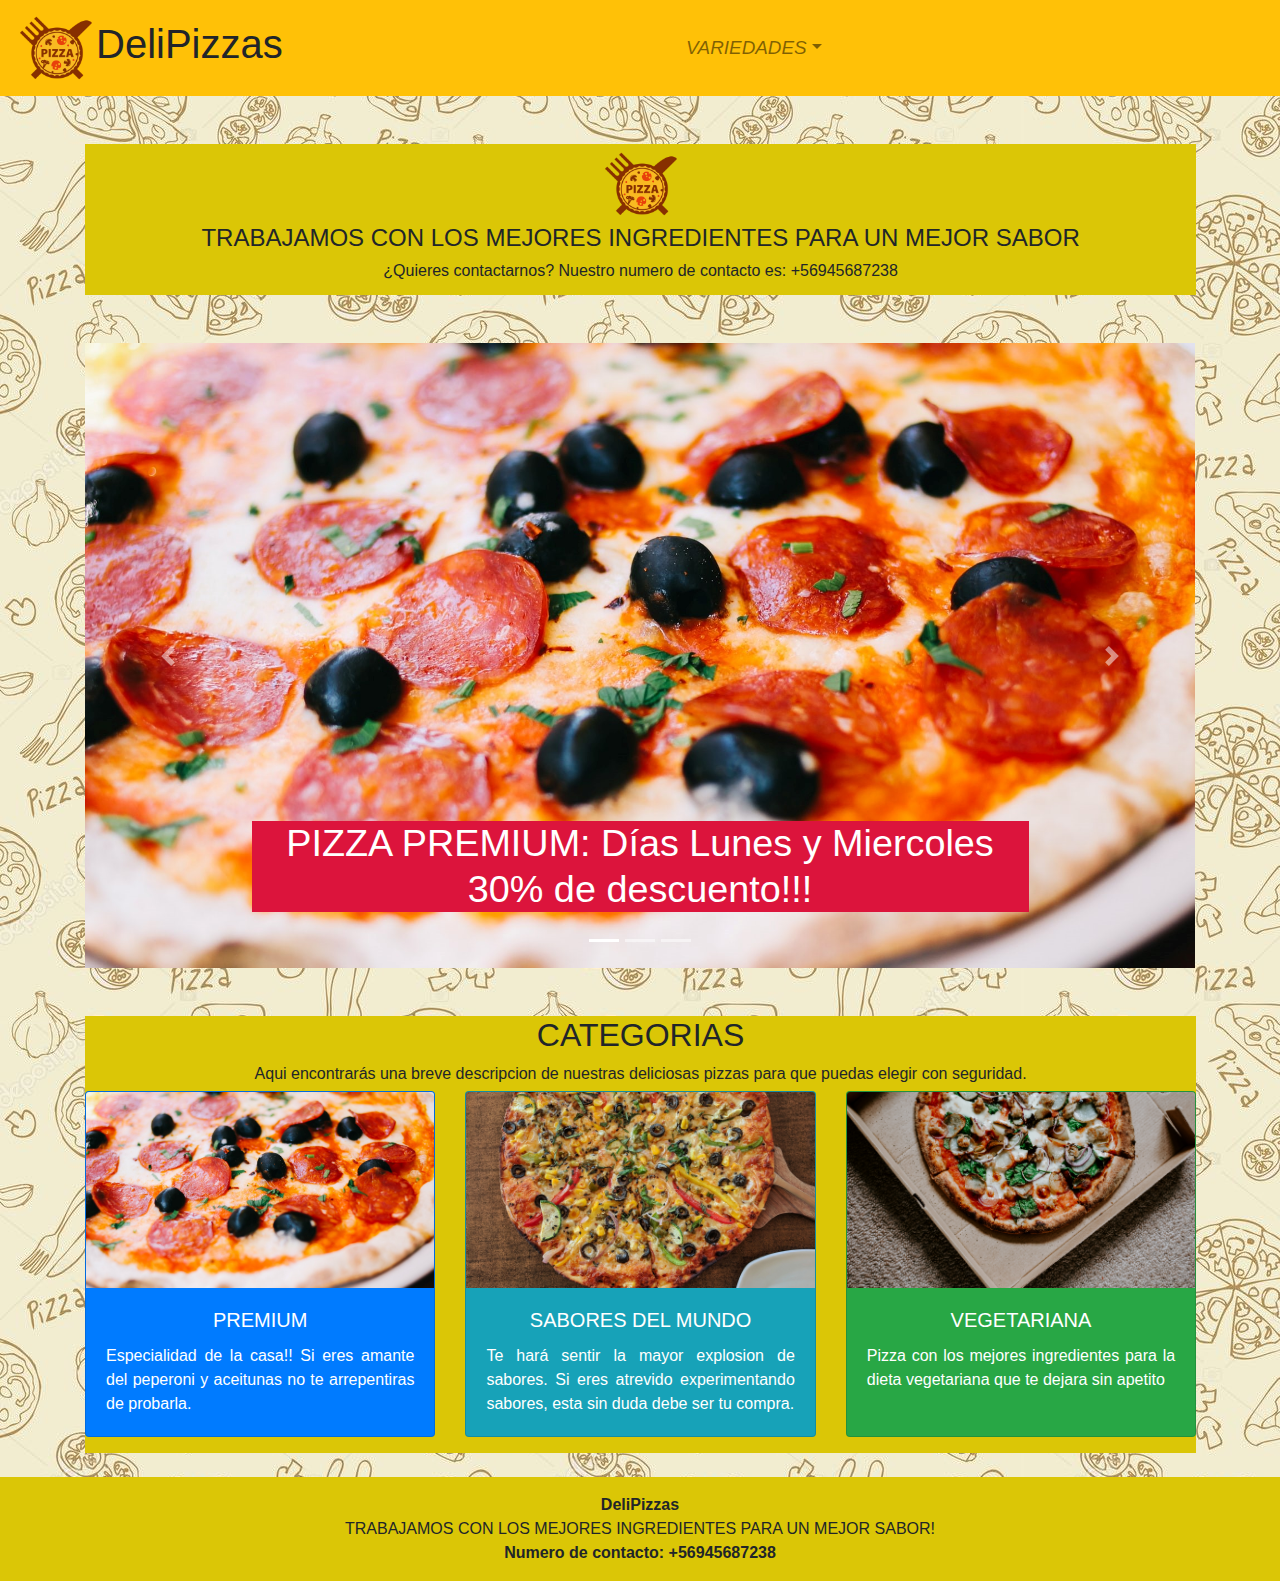
<file: index.html>
<!doctype html>
<html lang="es">

<head>
  <meta charset="utf-8">
  <meta name="viewport" content="width=device-width, initial-scale=1, shrink-to-fit=no">
  <link rel="stylesheet" href="style.css">
  <!-- Bootstrap CSS -->
  <link rel="stylesheet" href="https://maxcdn.bootstrapcdn.com/bootstrap/4.0.0/css/bootstrap.min.css"
    integrity="sha384-Gn5384xqQ1aoWXA+058RXPxPg6fy4IWvTNh0E263XmFcJlSAwiGgFAW/dAiS6JXm" crossorigin="anonymous">

  <title>DeliPizzas</title>
</head>

<body class="cuerpo">
  <script src="https://code.jquery.com/jquery-3.2.1.slim.min.js"
    integrity="sha384-KJ3o2DKtIkvYIK3UENzmM7KCkRr/rE9/Qpg6aAZGJwFDMVNA/GpGFF93hXpG5KkN"
    crossorigin="anonymous"></script>
  <script src="https://cdnjs.cloudflare.com/ajax/libs/popper.js/1.12.9/umd/popper.min.js"
    integrity="sha384-ApNbgh9B+Y1QKtv3Rn7W3mgPxhU9K/ScQsAP7hUibX39j7fakFPskvXusvfa0b4Q"
    crossorigin="anonymous"></script>
  <script src="https://maxcdn.bootstrapcdn.com/bootstrap/4.0.0/js/bootstrap.min.js"
    integrity="sha384-JZR6Spejh4U02d8jOt6vLEHfe/JQGiRRSQQxSfFWpi1MquVdAyjUar5+76PVCmYl"
    crossorigin="anonymous"></script>

  <!--MENU NAVEGACION-->
  <div>
    <nav class="navbar navbar-expand-lg navbar-light bg-warning">
      <div>
        <a href="index.html">
          <img src="img/logo.png" width="80" height="80">
        </a>
      </div>
      <div class="collapse navbar-collapse w-75  justify-content" id="navbarSupportedContent">
        <h1>DeliPizzas</h1>
      </div>
      <div class="collapse navbar-collapse justify-content-end" id="navbarSupportedContent">
        <ul class="navbar-nav">
          <li class="nav-item dropdown">
            <div>
              <div class="margen">
                <a class="nav-link dropdown-toggle" href="#" id="navbarDropdown" role="button" data-toggle="dropdown"
                  aria-haspopup="true" aria-expanded="false"> VARIEDADES</a>
                <div class="dropdown-menu" aria-labelledby="navbarDropdown">
                  <a class="dropdown-item" href="premium.html">Premium</a>
                  <a class="dropdown-item" href="vegetariana.html">Vegetariana</a>
                  <a class="dropdown-item" href="sabores.html">Sabores del Mundo</a>
                </div>
              </div>
            </div>
          </li>
        </ul>
      </div>
    </nav>
  </div>

  <!--INDEX (COLORES, TITULOS, IMAGENES, ETC)-->
  <div class="container mt-5">
    <div class="slogan">
      <img src="img/logo.png" width="80" height="80">
      <h4>TRABAJAMOS CON LOS MEJORES INGREDIENTES PARA UN MEJOR SABOR</h3>
      <h6>¿Quieres contactarnos? Nuestro numero de contacto es: +56945687238</h6>
    </div>
  </div>
  <!--CARRUSEL-->
  <div class="container mt-5">
    <div id="carouselExampleCaptions" class="carousel slide" data-ride="carousel">
      <ol class="carousel-indicators">
        <li data-target="#carouselExampleCaptions" data-slide-to="0" class="active"></li>
        <li data-target="#carouselExampleCaptions" data-slide-to="1"></li>
        <li data-target="#carouselExampleCaptions" data-slide-to="2"></li>
      </ol>
      <div class="carousel-inner">
        <div class="carousel-item active">
          <img src="img/premium.jpg" class="d-block w-100" alt="...">
          <div class="carousel-caption d-none d-md-block">
            <h5 id="letras"> PIZZA PREMIUM: Días Lunes y Miercoles 30% de
              descuento!!!</h5>
            <p></p>
          </div>
        </div>
        <div class="carousel-item">
          <img src="img/todosabor.jpg" class="d-block w-100" alt="...">
          <div class="carousel-caption d-none d-md-block">
            <h5 id="letras">PIZZA SABORES DEL MUNDO: Días Viernes Sabado
              y Domingo 50% de descuento! IMPERDIBLE</h5>
          </div>
        </div>
        <div class="carousel-item">
          <img src="img/vegetariana.jpg" class="d-block w-100" alt="...">
          <div class="carousel-caption d-none d-md-block">
            <h5 id="letras">PIZZA VEGETARIANA: Días Martes y Jueves 40%
              de descuento!!!</h5>
          </div>
        </div>
      </div>
      <a class="carousel-control-prev" href="#carouselExampleCaptions" role="button" data-slide="prev">
        <span class="carousel-control-prev-icon" aria-hidden="true"></span>
        <span class="sr-only">Previous</span>
      </a>
      <a class="carousel-control-next" href="#carouselExampleCaptions" role="button" data-slide="next">
        <span class="carousel-control-next-icon" aria-hidden="true"></span>
        <span class="sr-only">Next</span>
      </a>
    </div>
  </div>
  <!--TIPO PIZZA-->
  <div class="container text-align; mt-5">
    <div class="categorias">
      <h2 class="mt-3" style="text-align: center;">
        CATEGORIAS
      </h2>
      <p>Aqui encontrarás una breve descripcion de nuestras deliciosas pizzas para que puedas elegir con seguridad.</p>
    </div>
  </div>
  <div class="container">
    <div class="cards">
      <div class="card-deck">
        <div class="card text-white bg-primary mb-3">
          <img src="img/premium.jpg" class="card-img-top" alt="...">
          <div class="card-body">
            <h5 class="card-title">PREMIUM</h5>
            <p class="card-text">Especialidad de la casa!! Si eres amante del peperoni y aceitunas no te arrepentiras de
              probarla.</p>
          </div>
        </div>
        <div class="card text-white bg-info mb-3">
          <img src="img/todosabor.jpg" class="card-img-top" alt="...">
          <div class="card-body">
            <h5 class="card-title">SABORES DEL MUNDO</h5>
            <p class="card-text">Te hará sentir la mayor explosion de sabores. Si eres atrevido experimentando sabores,
              esta sin duda debe ser tu compra.</p>
          </div>
        </div>
        <div class="card text-white bg-success mb-3">
          <img src="img/vegetariana.jpg" class="card-img-top" alt="...">
          <div class="card-body">
            <h5 class="card-title">VEGETARIANA</h5>
            <p class="card-text">Pizza con los mejores ingredientes para la dieta vegetariana que te dejara sin apetito</p>
          </div>
        </div>
      </div>
    </div>
  </div>

  <!--PIE DE PAGINA-->
  <footer class="bg-light text-center text-lg-start">
    <div class="text-center p-3 mt-4 footer">
      <b>DeliPizzas</b><br>
      TRABAJAMOS CON LOS MEJORES INGREDIENTES PARA UN MEJOR SABOR!<br>
      <b>Numero de contacto: +56945687238</b>
    </div>
  </footer>
</body>

</html>
</file>
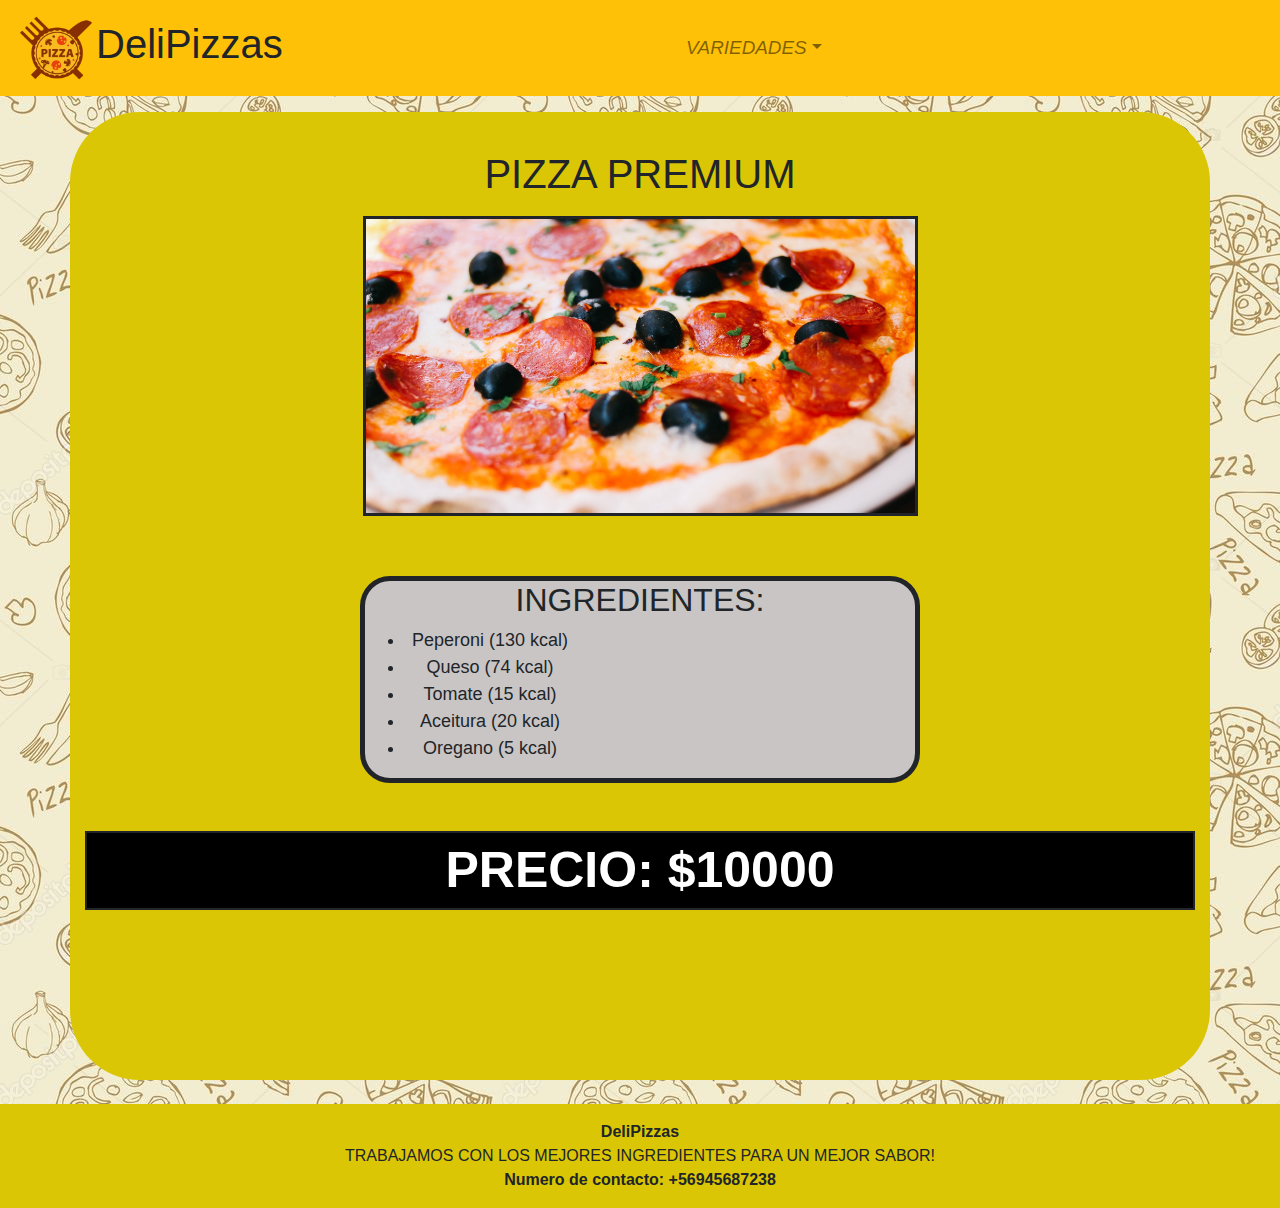
<file: premium.html>
<!doctype html>
<html lang="es">

<head>
  <meta charset="utf-8">
  <meta name="viewport" content="width=device-width, initial-scale=1, shrink-to-fit=no">
  <link rel="stylesheet" href="style.css">
  <!-- Bootstrap CSS -->
  <link rel="stylesheet" href="https://maxcdn.bootstrapcdn.com/bootstrap/4.0.0/css/bootstrap.min.css"
    integrity="sha384-Gn5384xqQ1aoWXA+058RXPxPg6fy4IWvTNh0E263XmFcJlSAwiGgFAW/dAiS6JXm" crossorigin="anonymous">

  <title>DeliPizzas</title>
</head>

<body class="cuerpo">
  <script src="https://code.jquery.com/jquery-3.2.1.slim.min.js"
    integrity="sha384-KJ3o2DKtIkvYIK3UENzmM7KCkRr/rE9/Qpg6aAZGJwFDMVNA/GpGFF93hXpG5KkN"
    crossorigin="anonymous"></script>
  <script src="https://cdnjs.cloudflare.com/ajax/libs/popper.js/1.12.9/umd/popper.min.js"
    integrity="sha384-ApNbgh9B+Y1QKtv3Rn7W3mgPxhU9K/ScQsAP7hUibX39j7fakFPskvXusvfa0b4Q"
    crossorigin="anonymous"></script>
  <script src="https://maxcdn.bootstrapcdn.com/bootstrap/4.0.0/js/bootstrap.min.js"
    integrity="sha384-JZR6Spejh4U02d8jOt6vLEHfe/JQGiRRSQQxSfFWpi1MquVdAyjUar5+76PVCmYl"
    crossorigin="anonymous"></script>

  <!--MENU NAVEGACION-->
  <div>
    <nav class="navbar navbar-expand-lg navbar-light bg-warning">
      <div>
        <a href="index.html">
          <img src="img/logo.png" width="80" height="80">
        </a>
      </div>
      <div class="collapse navbar-collapse w-75  justify-content" id="navbarSupportedContent">
        <h1>DeliPizzas</h1>
      </div>
      <div class="collapse navbar-collapse justify-content-end" id="navbarSupportedContent">
        <ul class="navbar-nav">
          <li class="nav-item dropdown">
            <div>
              <div class="margen">
                <a class="nav-link dropdown-toggle" href="#" id="navbarDropdown" role="button" data-toggle="dropdown"
                  aria-haspopup="true" aria-expanded="false"> VARIEDADES</a>
                <div class="dropdown-menu" aria-labelledby="navbarDropdown">
                    <a class="dropdown-item" href="premium.html">Premium</a>
                    <a class="dropdown-item" href="vegetariana.html">Vegetariana</a>
                    <a class="dropdown-item" href="sabores.html">Sabores del Mundo</a>
                </div>
              </div>
            </div>
          </li>
        </ul>
      </div>
    </nav>
  </div>

  <div class="ficha mt-3 container text-center">
        <h1 id="titulo">PIZZA PREMIUM</h1>
        <img src="img/premium.jpg" id="fotos">
        <div class="container">
            <div class="lista">
                    <h2>INGREDIENTES:</h2>  
                    <ul>
                        <li>Peperoni (130 kcal)</li>
                        <li>Queso (74 kcal)</li>
                        <li>Tomate (15 kcal)</li>
                        <li>Aceitura (20 kcal)</li>
                        <li>Oregano (5 kcal)</li>
                    </ul>
            </div>
        </div>
        <div class="container mt-5 precio">
            <b id="letraprecio">
                PRECIO: $10000 
            </b>
        </div>
  </div>
  <!--PIE DE PAGINA-->
  <footer class="bg-light text-center text-lg-start">
    <div class="text-center p-3 mt-4 footer">
      <b>DeliPizzas</b><br>
      TRABAJAMOS CON LOS MEJORES INGREDIENTES PARA UN MEJOR SABOR!<br>
      <b>Numero de contacto: +56945687238</b>
    </div>
  </footer>
</body>

</html>
</file>
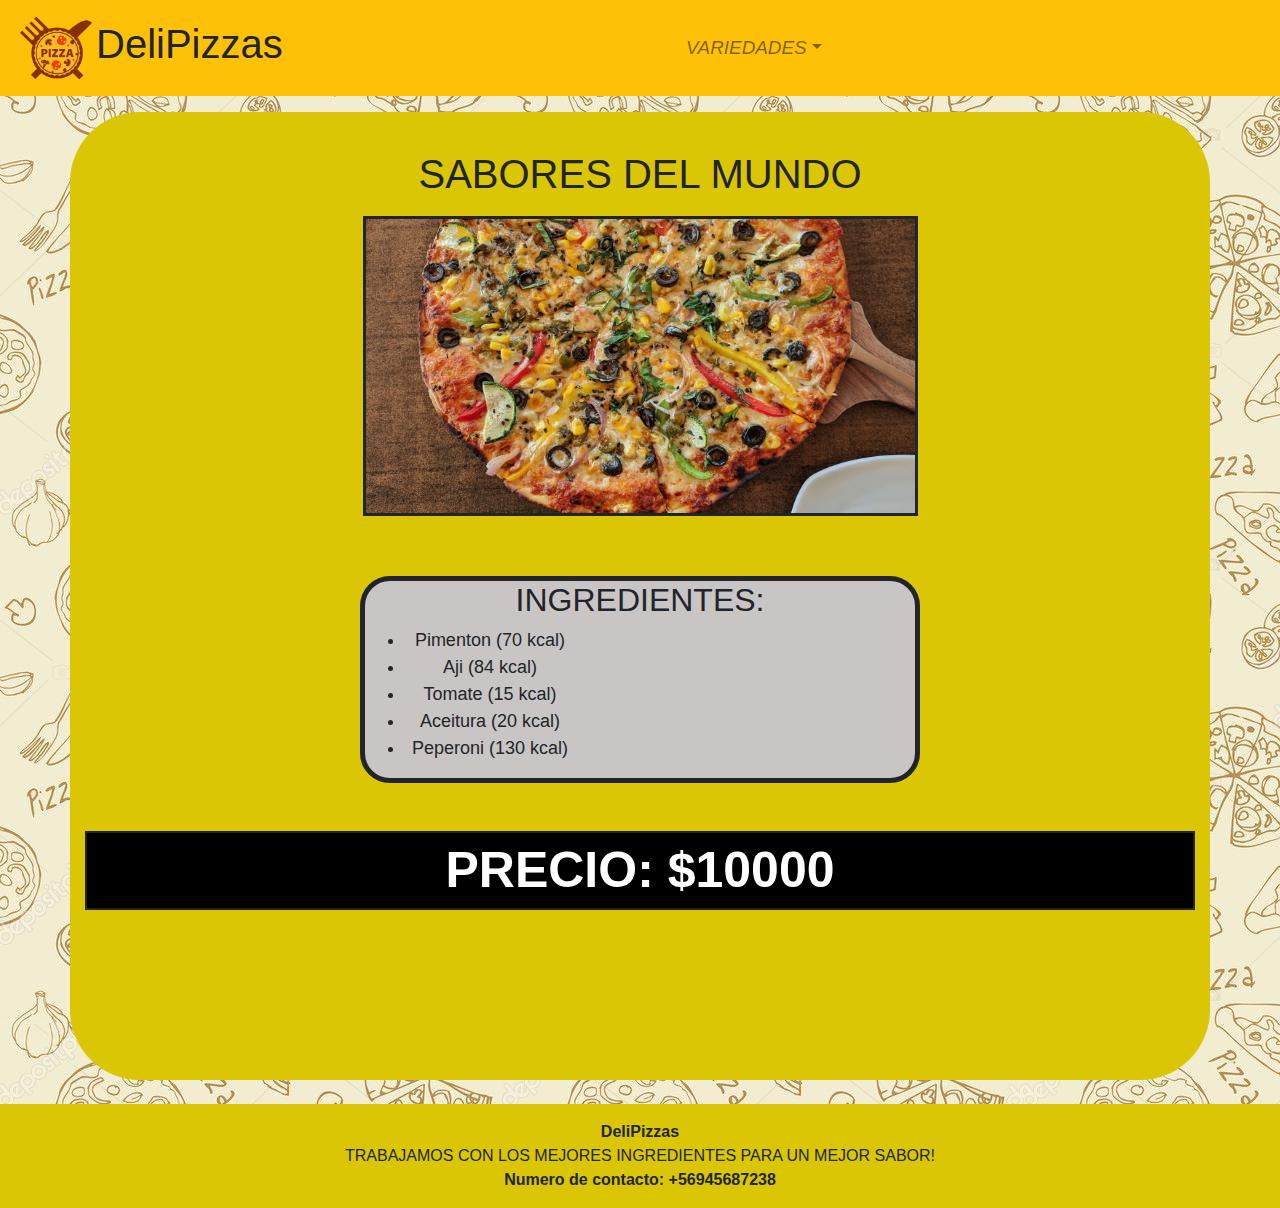
<file: sabores.html>
<!doctype html>
<html lang="es">

<head>
  <meta charset="utf-8">
  <meta name="viewport" content="width=device-width, initial-scale=1, shrink-to-fit=no">
  <link rel="stylesheet" href="style.css">
  <!-- Bootstrap CSS -->
  <link rel="stylesheet" href="https://maxcdn.bootstrapcdn.com/bootstrap/4.0.0/css/bootstrap.min.css"
    integrity="sha384-Gn5384xqQ1aoWXA+058RXPxPg6fy4IWvTNh0E263XmFcJlSAwiGgFAW/dAiS6JXm" crossorigin="anonymous">

  <title>DeliPizzas</title>
</head>

<body class="cuerpo">
  <script src="https://code.jquery.com/jquery-3.2.1.slim.min.js"
    integrity="sha384-KJ3o2DKtIkvYIK3UENzmM7KCkRr/rE9/Qpg6aAZGJwFDMVNA/GpGFF93hXpG5KkN"
    crossorigin="anonymous"></script>
  <script src="https://cdnjs.cloudflare.com/ajax/libs/popper.js/1.12.9/umd/popper.min.js"
    integrity="sha384-ApNbgh9B+Y1QKtv3Rn7W3mgPxhU9K/ScQsAP7hUibX39j7fakFPskvXusvfa0b4Q"
    crossorigin="anonymous"></script>
  <script src="https://maxcdn.bootstrapcdn.com/bootstrap/4.0.0/js/bootstrap.min.js"
    integrity="sha384-JZR6Spejh4U02d8jOt6vLEHfe/JQGiRRSQQxSfFWpi1MquVdAyjUar5+76PVCmYl"
    crossorigin="anonymous"></script>

  <!--MENU NAVEGACION-->
  <div>
    <nav class="navbar navbar-expand-lg navbar-light bg-warning">
      <div>
        <a href="index.html">
          <img src="img/logo.png" width="80" height="80">
        </a>
      </div>
      <div class="collapse navbar-collapse w-75  justify-content" id="navbarSupportedContent">
        <h1>DeliPizzas</h1>
      </div>
      <div class="collapse navbar-collapse justify-content-end" id="navbarSupportedContent">
        <ul class="navbar-nav">
          <li class="nav-item dropdown">
            <div>
              <div class="margen">
                <a class="nav-link dropdown-toggle" href="#" id="navbarDropdown" role="button" data-toggle="dropdown"
                  aria-haspopup="true" aria-expanded="false"> VARIEDADES</a>
                <div class="dropdown-menu" aria-labelledby="navbarDropdown">
                    <a class="dropdown-item" href="premium.html">Premium</a>
                    <a class="dropdown-item" href="vegetariana.html">Vegetariana</a>
                    <a class="dropdown-item" href="sabores.html">Sabores del Mundo</a>
                </div>
              </div>
            </div>
          </li>
        </ul>
      </div>
    </nav>
  </div>

  <div class="ficha mt-3 container text-center">
    <h1 id="titulo">SABORES DEL MUNDO</h1>
    <img src="img/todosabor.jpg" id="fotos">
    <div class="container">
        <div class="lista">
                <h2>INGREDIENTES:</h2>  
                <ul>
                    <li>Pimenton (70 kcal)</li>
                    <li>Aji (84 kcal)</li>
                    <li>Tomate (15 kcal)</li>
                    <li>Aceitura (20 kcal)</li>
                    <li>Peperoni (130 kcal)</li>
                </ul>
        </div>
    </div>
    <div class="container mt-5 precio">
        <b id="letraprecio">
            PRECIO: $10000 
        </b>
    </div>
</div>

  <!--PIE DE PAGINA-->
  <footer class="bg-light text-center text-lg-start">
    <div class="text-center p-3 mt-4 footer">
      <b>DeliPizzas</b><br>
      TRABAJAMOS CON LOS MEJORES INGREDIENTES PARA UN MEJOR SABOR!<br>
      <b>Numero de contacto: +56945687238</b>
    </div>
  </footer>
</body>

</html>
</file>
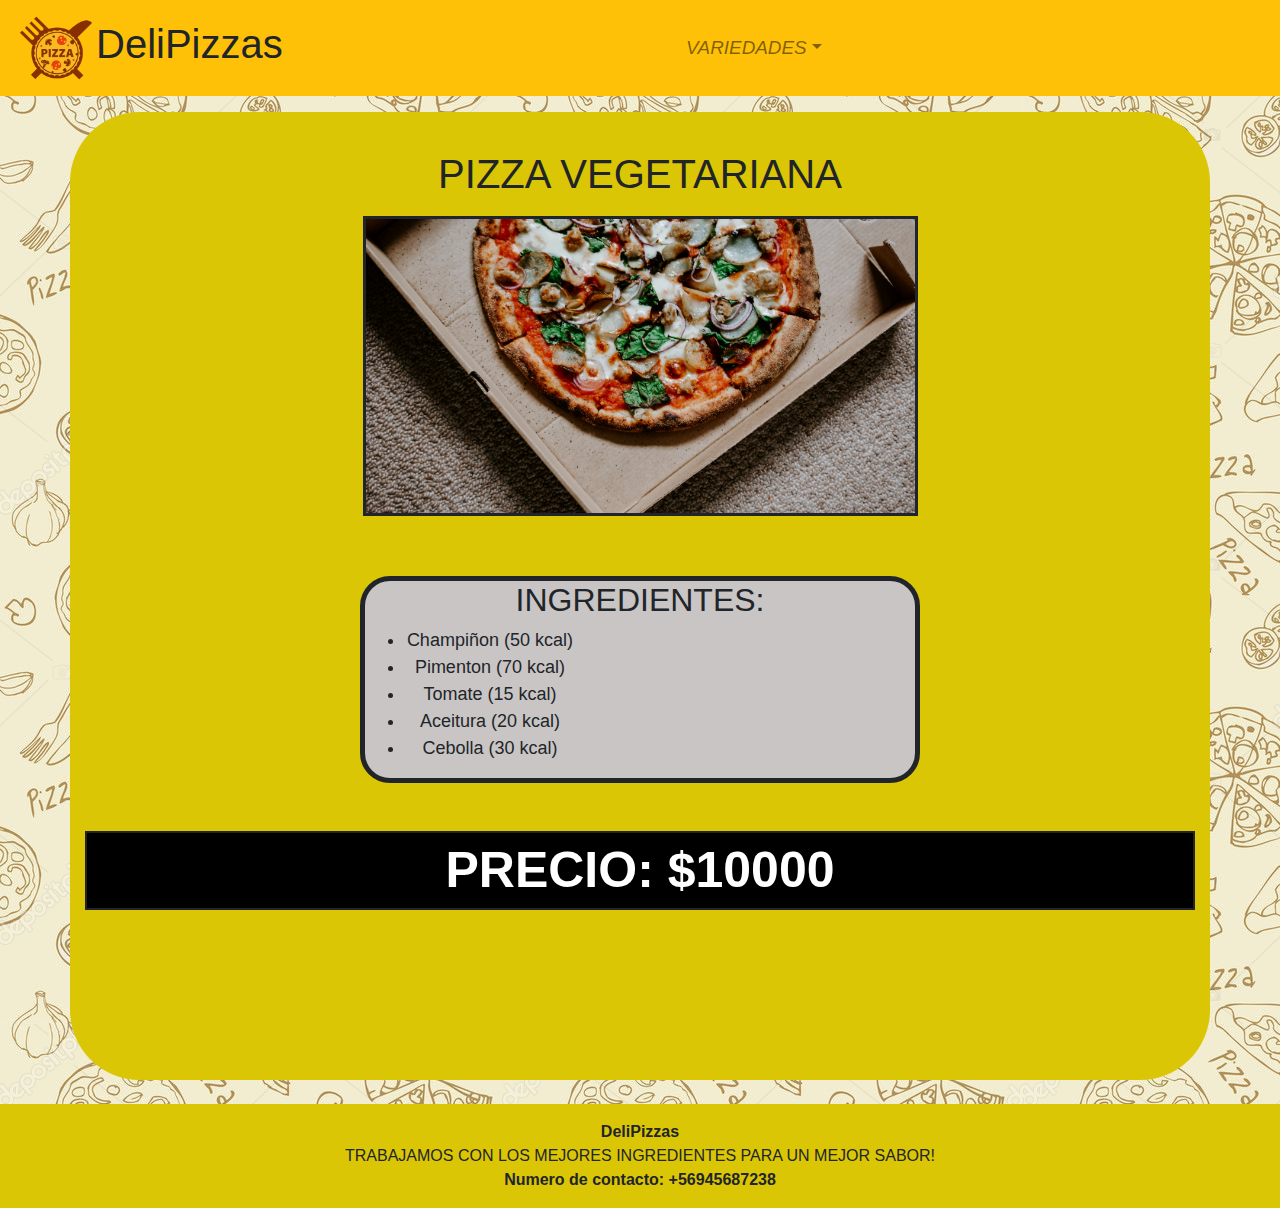
<file: vegetariana.html>
<!doctype html>
<html lang="es">

<head>
  <meta charset="utf-8">
  <meta name="viewport" content="width=device-width, initial-scale=1, shrink-to-fit=no">
  <link rel="stylesheet" href="style.css">
  <!-- Bootstrap CSS -->
  <link rel="stylesheet" href="https://maxcdn.bootstrapcdn.com/bootstrap/4.0.0/css/bootstrap.min.css"
    integrity="sha384-Gn5384xqQ1aoWXA+058RXPxPg6fy4IWvTNh0E263XmFcJlSAwiGgFAW/dAiS6JXm" crossorigin="anonymous">

  <title>DeliPizzas</title>
</head>

<body class="cuerpo">
  <script src="https://code.jquery.com/jquery-3.2.1.slim.min.js"
    integrity="sha384-KJ3o2DKtIkvYIK3UENzmM7KCkRr/rE9/Qpg6aAZGJwFDMVNA/GpGFF93hXpG5KkN"
    crossorigin="anonymous"></script>
  <script src="https://cdnjs.cloudflare.com/ajax/libs/popper.js/1.12.9/umd/popper.min.js"
    integrity="sha384-ApNbgh9B+Y1QKtv3Rn7W3mgPxhU9K/ScQsAP7hUibX39j7fakFPskvXusvfa0b4Q"
    crossorigin="anonymous"></script>
  <script src="https://maxcdn.bootstrapcdn.com/bootstrap/4.0.0/js/bootstrap.min.js"
    integrity="sha384-JZR6Spejh4U02d8jOt6vLEHfe/JQGiRRSQQxSfFWpi1MquVdAyjUar5+76PVCmYl"
    crossorigin="anonymous"></script>

  <!--MENU NAVEGACION-->
  <div>
    <nav class="navbar navbar-expand-lg navbar-light bg-warning">
      <div>
        <a href="index.html">
          <img src="img/logo.png" width="80" height="80">
        </a>
      </div>
      <div class="collapse navbar-collapse w-75  justify-content" id="navbarSupportedContent">
        <h1>DeliPizzas</h1>
      </div>
      <div class="collapse navbar-collapse justify-content-end" id="navbarSupportedContent">
        <ul class="navbar-nav">
          <li class="nav-item dropdown">
            <div>
              <div class="margen">
                <a class="nav-link dropdown-toggle" href="#" id="navbarDropdown" role="button" data-toggle="dropdown"
                  aria-haspopup="true" aria-expanded="false"> VARIEDADES</a>
                <div class="dropdown-menu" aria-labelledby="navbarDropdown">
                    <a class="dropdown-item" href="premium.html">Premium</a>
                    <a class="dropdown-item" href="vegetariana.html">Vegetariana</a>
                    <a class="dropdown-item" href="sabores.html">Sabores del Mundo</a>
                </div>
              </div>
            </div>
          </li>
        </ul>
      </div>
    </nav>
  </div>

  <div class="ficha mt-3 container text-center">
    <h1 id="titulo">PIZZA VEGETARIANA</h1>
    <img src="img/vegetariana.jpg" id="fotos">
    <div class="container">
        <div class="lista">
                <h2>INGREDIENTES:</h2>  
                <ul>
                    <li>Champiñon (50 kcal)</li>
                    <li>Pimenton (70 kcal)</li>
                    <li>Tomate (15 kcal)</li>
                    <li>Aceitura (20 kcal)</li>
                    <li>Cebolla (30 kcal)</li>
                </ul>
        </div>
    </div>
    <div class="container mt-5 precio">
        <b id="letraprecio">
            PRECIO: $10000 
        </b>
    </div>
</div>

  <!--PIE DE PAGINA-->
  <footer class="bg-light text-center text-lg-start">
    <div class="text-center p-3 mt-4 footer">
      <b>DeliPizzas</b><br>
      TRABAJAMOS CON LOS MEJORES INGREDIENTES PARA UN MEJOR SABOR!<br>
      <b>Numero de contacto: +56945687238</b>
    </div>
  </footer>
</body>

</html>
</file>
<file: style.css>
.card-text{
    text-align:justify;
}

#letras{
    color:white; 
    background: crimson;
    font-size: 1cm;
}

.footer{
    background-color:  rgb(219, 198, 6);
    position: relative;
    bottom: 0;
    width: 100%;
}

.cuerpo{
     background-image: url(img/bg2.jpg);   
}


.header{
    width: 30px;
    height: 30px;
}

.margen{
    margin-right: 2cm;
    font-size: 0.5cm;
    font-style: italic;
    width: 5cm;
}

.navbar{
    background-color: rgb(230, 230, 100);
}

.slogan{
    text-align: center;
    background-color:  rgb(219, 198, 6);
    width: 29.4cm;
    height: 4cm;
}


.categorias{
    text-align: center;
    background-color:  rgb(219, 198, 6);
    width: 29.4cm;
    height: 2cm;
}

.cards{
    text-align: center;
    background-color:  rgb(219, 198, 6);
    width: 29.4cm;

}

.ficha{
    background-color: rgb(219, 198, 6);
    display: block;
    border-radius: 70px;
    padding-bottom: 170px;
    overflow:auto;
}

#fotos{
    height: 300px;
    border: 3px solid;
    margin-left: auto;
    margin-right: auto;
    margin-top: 10px;
    width: 50%;
}

#titulo{
    margin-top: 1cm;
}

.ingredientes{
    float: center;
    margin-top: 10px;
    margin-left: 280px;
    margin-right: 280px;
    padding-bottom: 2cm;
    padding-right: 320px;
    border-radius: 20px;
    background-color: red;
    border: solid;
}

.prueba{
    background-color:red;
    border-radius: 70px;
    padding-bottom: 40px;
    overflow:auto;
    position: relative;
}

.lista{
    margin-top: 60px;
    margin-left: 260px;
    margin-right: 260px;
    border: solid 5px;
    border-radius: 30px;
    background-color: rgb(201, 197, 197);
}

.precio{
    text-align: center;
    margin-right: 3cm;
    border: solid 2px;
    padding-left: 20cm;
    width: 10px;
    font-size: 50px;
    background-color: black;
}

ul{
    text-align: center;
    padding-right: 9cm;
    font-size: large;
}

#letraprecio{
    color:white;
}
</file>
